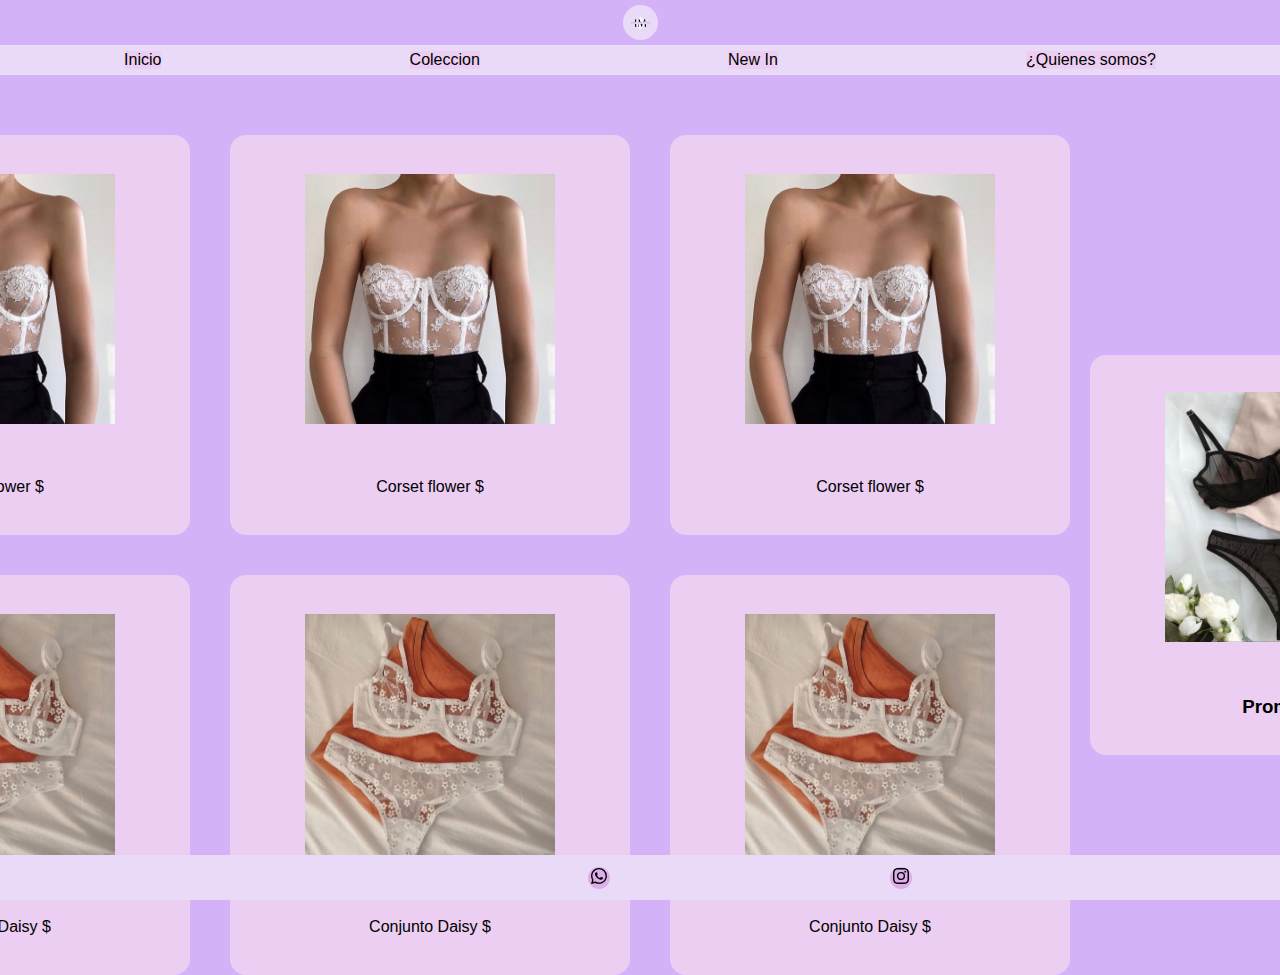
<file: pages/Coleccion.html>
<!DOCTYPE html>
<html lang="en">
<head>
    <meta charset="UTF-8">
    <meta http-equiv="X-UA-Compatible" content="IE=edge">
    <meta name="viewport" content="width=device-width, initial-scale=1.0">
    <!-- css -->
    <link rel="stylesheet" href="../../flexbox-grid/style.css">
    <title>Collecion</title>
</head>
<body>
    <!-- comienzo del header -->
    <header>
        <nav>
            <!-- logo -->
            <div class="caja-logo">
                <a class="logo" href="../../flexbox-grid/index.html">
                    <img class="img-logo" src="../../imagenes/logo.png" alt="Logo">
                </a>
            </div>
                <ul class="caja-nav">
                    <li class="nav">
                        <a class="link-nav" href="../../flexbox-grid/index.html">Inicio</a>
                    </li>
                    <li class="nav">
                        <a class="link-nav" href="#">Coleccion</a>
                    </li> 
                    <li class="nav">
                        <a class="link-nav" href="../../flexbox-grid/pages/Newin.html">New In</a>
                    </li>
                    <li class="nav">
                        <a class="link-nav" href="../../flexbox-grid/pages/quienessomos.html">¿Quienes somos?</a>
                    </li>
                </ul>          
        </nav>
    </header>
    <!-- fin del header -->
    <!-- comienzo del main -->
    <main>
        <section>
            <div class="contenedor">
                <div class="columna1">
                    <div class="uno">

                        <div class="card">
                            <img class="img" src="../../imagenes/corset-flower.jpeg" alt="">
                            <p> Corset flower $</p>
                        </div>

                        <div class="card">
                            <img class="img" src= "../../imagenes/corset-flower.jpeg" alt="">
                            <p>Corset flower $ </p>
                        </div>

                        <div class="card">
                            <img class="img" src= "../../imagenes/corset-flower.jpeg" alt="">
                            <p> Corset flower $ </p>
                        </div>

                    </div>
                    
                    <div class="uno">
                        <div class="card">
                            <img class="img" src="../../imagenes/conjunto-daisy.jpg "alt="">
                            <p> Conjunto Daisy $ </p>
                        </div>

                        <div class="card">
                            <img class="img" src= "../../imagenes/conjunto-daisy.jpg " alt="">
                            <p> Conjunto Daisy $</p>
                        </div>

                        <div class="card">
                            <img class="img" src= "../../imagenes/conjunto-daisy.jpg " alt="">
                            <p>Conjunto Daisy $</p>
                        </div>

                    </div>      
                </div> 

                <div class="columna2">
                    <div class="promo-card card">
                        <img class="img" src="../../imagenes/conjunto-anastasia.jpeg" alt="">
                        <h3> Promo 2x1 </h3>
                    </div>
                </div>    

            </div>
        </section>
    </main>
    <!-- fin del main -->

    <!-- comienzo del footer -->
    <footer>
        <div class="conteiner-redes">
            <ul class="caja-redes">
                <li class="redes pulse">
                    <a  href="https://web.whatsapp.com/"target="_blank">
                        <img src="../../imagenes/whatsapp.svg" alt="Whatsapp">
                    </a>
                </li>
                <li class="redes pulse">
                    <a  href="https://www.instagram.com/?hl=es"target="_blank">
                        <img src="../../imagenes/instagram.svg" alt="Instagram">
                    </a>
                </li>
            </ul>
        </div>
    </footer>    
    <!-- fin del footer -->
</body>
</html>
</file>
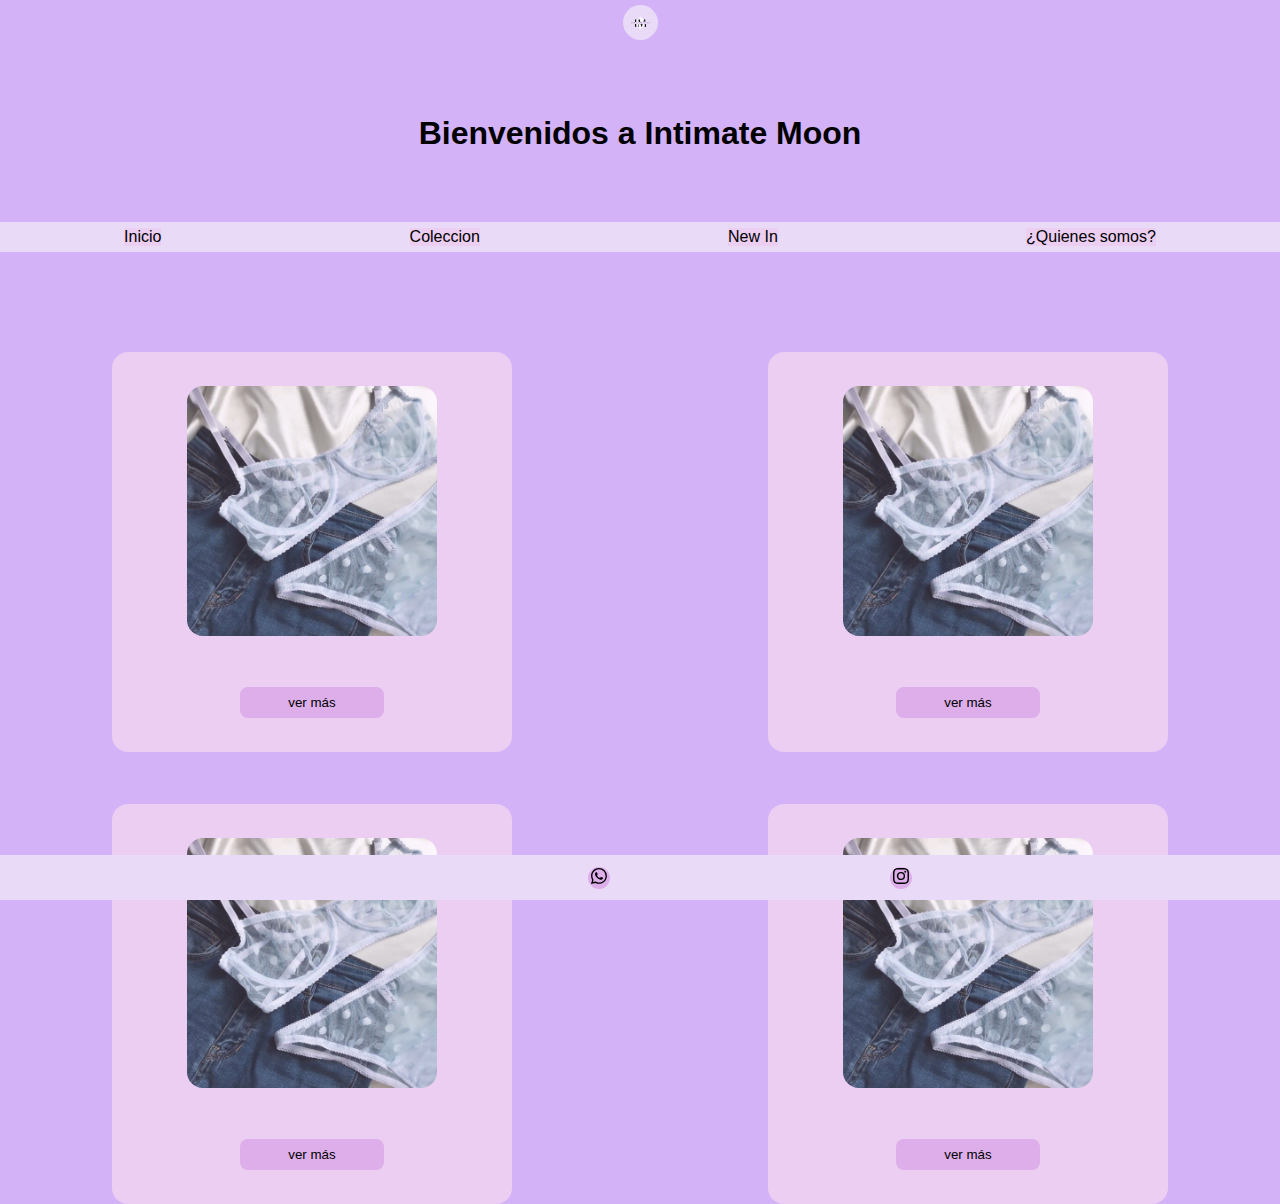
<file: pages/Newin.html>
<!DOCTYPE html>
<html lang="en">
<head>
    <meta charset="UTF-8">
    <meta http-equiv="X-UA-Compatible" content="IE=edge">
    <meta name="viewport" content="width=device-width, initial-scale=1.0">
    <!-- css -->
    <link rel="stylesheet" href="../../flexbox-grid/style.css">
    <title>New In</title>
</head>
<body>
    <!-- comienzo del header -->
    <header>
        <!-- logo -->
        <div  class="caja-logo">
            <a class="logo" href="../../flexbox-grid/index.html">
                <img class="img-logo" src="../../imagenes/logo.png" alt="Logo">
            </a>
        </div>
        <div class="titulo-h1">
            <h1 class="titulo">Bienvenidos a Intimate Moon </h1>
        </div>

        <nav>
            <ul class="caja-nav">
                <li class="nav">
                    <a class="link-nav" href="../../flexbox-grid/index.html">Inicio</a>
                </li>
                <li class="nav">
                <a class="link-nav" href="../../flexbox-grid/pages/Coleccion.html">Coleccion</a>
                </li>
                <li class="nav">
                    <a class="link-nav" href="#">New In</a>
                </li>
                <li class="nav">
                    <a  class="link-nav"href="../../flexbox-grid/pages/quienessomos.html">¿Quienes somos?</a>
                </li>
            </ul>    
        </nav>
    </header>
    <!-- fin del header -->
    <!-- main -->
    <main>

        <section>

            <div class="container">

                <div class="card">
                    <img class="img img-newin" src="../../imagenes/conjunto-debora.jpg" alt="">
                    <button class="boton">ver más</button>
                </div>
                
                <div class="card">
                    <img class="img img-newin" src="../../imagenes/conjunto-debora.jpg" alt="">
                    <button class="boton">ver más</button>
                </div>

                <div class="card">
                    <img class="img img-newin" src="../../imagenes/conjunto-debora.jpg" alt="">
                    <button class="boton">ver más</button>
                </div>

                <div class="card">
                    <img class="img img-newin" src="../../imagenes/conjunto-debora.jpg"alt="">
                    <button class="boton">ver más</button>
                </div>

            </div>

        </section>
    </main>
    <!-- fin del main -->
    
    <!-- comienzo del footer -->
    <footer>
        <div class="conteiner-redes">
            <ul class="caja-redes">
                <li class="redes pulse">
                    <a  href="https://web.whatsapp.com/"target="_blank">
                        <img src="../../imagenes/whatsapp.svg" alt="Whatsapp">
                    </a>
                </li>
                <li class="redes pulse">
                    <a  href="https://www.instagram.com/?hl=es"target="_blank">
                        <img src="../../imagenes/instagram.svg" alt="Instagram">
                    </a>
                </li>
            </ul>
        </div>
    </footer>    
    <!-- fin del footer -->
</body>
</html>
</file>
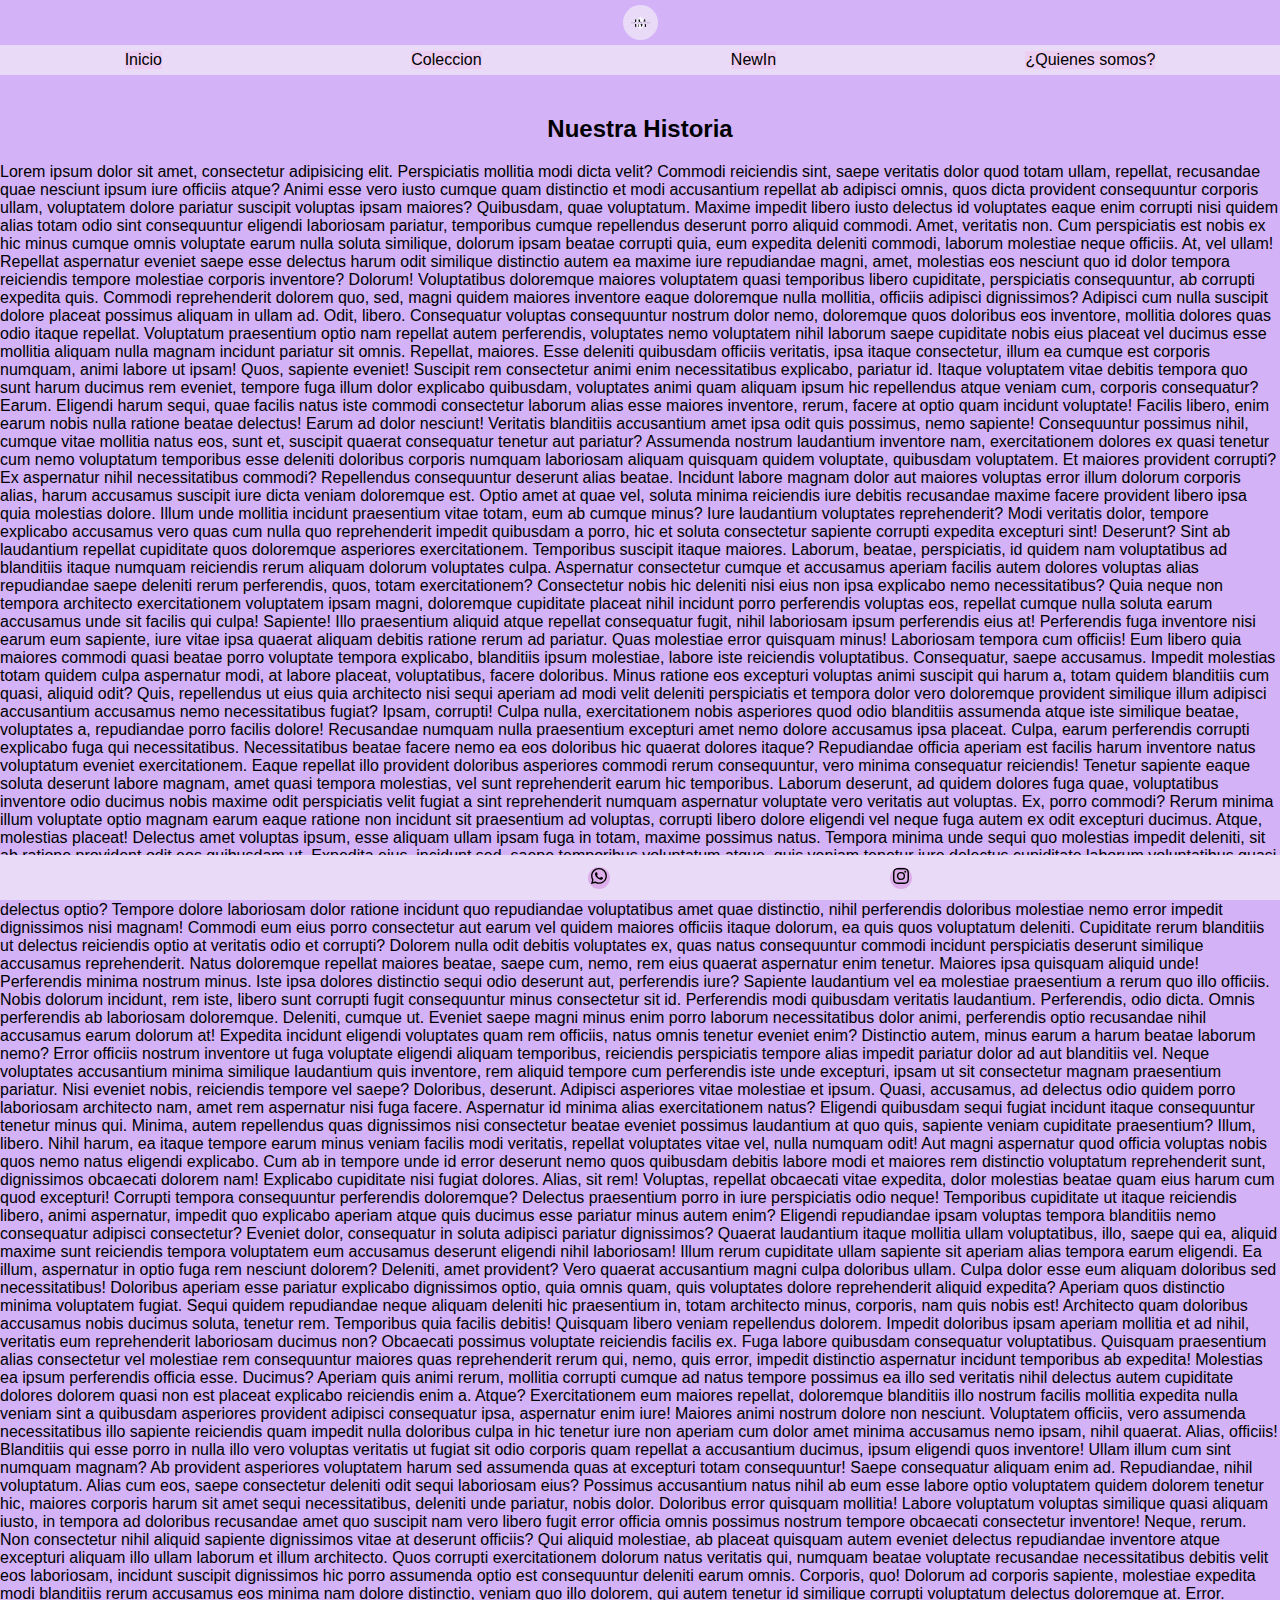
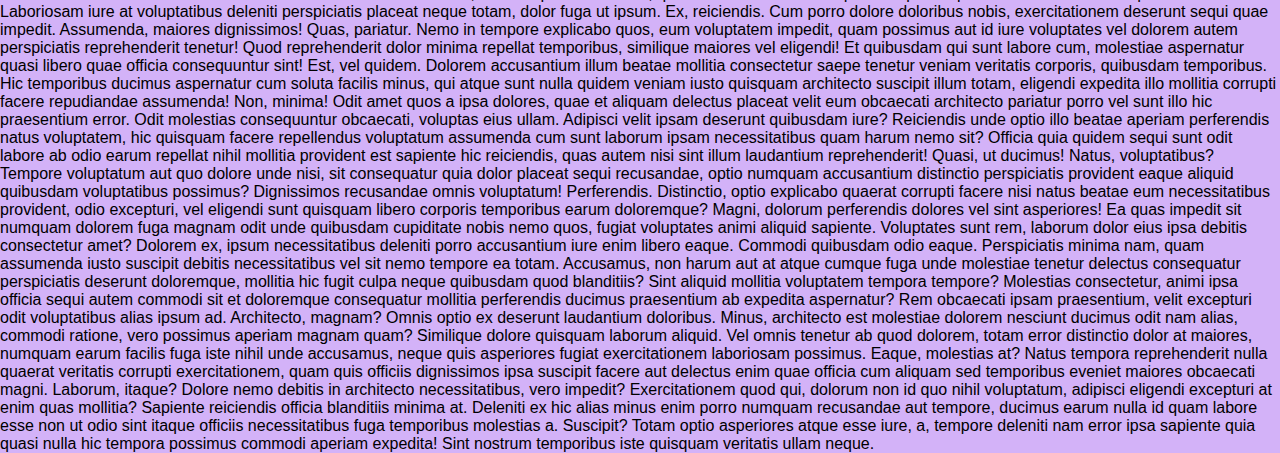
<file: pages/quienessomos.html>
<!DOCTYPE html>
<html lang="en">
<head>
    <meta charset="UTF-8">
    <meta http-equiv="X-UA-Compatible" content="IE=edge">
    <meta name="viewport" content="width=device-width, initial-scale=1.0">
    <!-- css -->
    <link rel="stylesheet" href="../../flexbox-grid/style.css">
    <!-- animaciones bibloteca -->
    <link
    rel="stylesheet"
    href="https://cdnjs.cloudflare.com/ajax/libs/animate.css/4.1.1/animate.min.css"/>
    <title>¿Quienes somos?</title>
</head>
<body>
    <!-- comienzo del header -->
    <header>
        <nav>
            <!-- logo -->
            <div class="caja-logo">
                <a class="logo" href="../../flexbox-grid/index.html">
                    <img class="img-logo" src="../../imagenes/logo.png" alt="Logo">
                </a>
            </div>
            <ul class="caja-nav">
                <li class="nav">
                    <a class="link-nav" href="../../flexbox-grid/index.html">Inicio</a>
                </li>
                <li class="nav">
                <a class="link-nav" href="../../flexbox-grid/pages/Coleccion.html">Coleccion</a>
                </li>
                <li class="nav">
                    <a class="link-nav" href="../../flexbox-grid/pages/Newin.html">NewIn</a>
                </li>
                <li class="nav">
                    <a class="link-nav" href="#">¿Quienes somos?</a>
                </li>
            </ul>        
        </nav>
    </header>
    <!-- fin del header -->

    <!-- comienzo del main -->
    <main>
        <h2 class="titulo-h2 animate__animated animate__flash">Nuestra Historia</h2>
        <div>
        Lorem ipsum dolor sit amet, consectetur adipisicing elit. Perspiciatis mollitia modi dicta velit? Commodi reiciendis sint, saepe veritatis dolor quod totam ullam, repellat, recusandae quae nesciunt ipsum iure officiis atque?
        Animi esse vero iusto cumque quam distinctio et modi accusantium repellat ab adipisci omnis, quos dicta provident consequuntur corporis ullam, voluptatem dolore pariatur suscipit voluptas ipsam maiores? Quibusdam, quae voluptatum.
        Maxime impedit libero iusto delectus id voluptates eaque enim corrupti nisi quidem alias totam odio sint consequuntur eligendi laboriosam pariatur, temporibus cumque repellendus deserunt porro aliquid commodi. Amet, veritatis non.
        Cum perspiciatis est nobis ex hic minus cumque omnis voluptate earum nulla soluta similique, dolorum ipsam beatae corrupti quia, eum expedita deleniti commodi, laborum molestiae neque officiis. At, vel ullam!
        Repellat aspernatur eveniet saepe esse delectus harum odit similique distinctio autem ea maxime iure repudiandae magni, amet, molestias eos nesciunt quo id dolor tempora reiciendis tempore molestiae corporis inventore? Dolorum!
        Voluptatibus doloremque maiores voluptatem quasi temporibus libero cupiditate, perspiciatis consequuntur, ab corrupti expedita quis. Commodi reprehenderit dolorem quo, sed, magni quidem maiores inventore eaque doloremque nulla mollitia, officiis adipisci dignissimos?
        Adipisci cum nulla suscipit dolore placeat possimus aliquam in ullam ad. Odit, libero. Consequatur voluptas consequuntur nostrum dolor nemo, doloremque quos doloribus eos inventore, mollitia dolores quas odio itaque repellat.
        Voluptatum praesentium optio nam repellat autem perferendis, voluptates nemo voluptatem nihil laborum saepe cupiditate nobis eius placeat vel ducimus esse mollitia aliquam nulla magnam incidunt pariatur sit omnis. Repellat, maiores.
        Esse deleniti quibusdam officiis veritatis, ipsa itaque consectetur, illum ea cumque est corporis numquam, animi labore ut ipsam! Quos, sapiente eveniet! Suscipit rem consectetur animi enim necessitatibus explicabo, pariatur id.
        Itaque voluptatem vitae debitis tempora quo sunt harum ducimus rem eveniet, tempore fuga illum dolor explicabo quibusdam, voluptates animi quam aliquam ipsum hic repellendus atque veniam cum, corporis consequatur? Earum.
        Eligendi harum sequi, quae facilis natus iste commodi consectetur laborum alias esse maiores inventore, rerum, facere at optio quam incidunt voluptate! Facilis libero, enim earum nobis nulla ratione beatae delectus!
        Earum ad dolor nesciunt! Veritatis blanditiis accusantium amet ipsa odit quis possimus, nemo sapiente! Consequuntur possimus nihil, cumque vitae mollitia natus eos, sunt et, suscipit quaerat consequatur tenetur aut pariatur?
        Assumenda nostrum laudantium inventore nam, exercitationem dolores ex quasi tenetur cum nemo voluptatum temporibus esse deleniti doloribus corporis numquam laboriosam aliquam quisquam quidem voluptate, quibusdam voluptatem. Et maiores provident corrupti?
        Ex aspernatur nihil necessitatibus commodi? Repellendus consequuntur deserunt alias beatae. Incidunt labore magnam dolor aut maiores voluptas error illum dolorum corporis alias, harum accusamus suscipit iure dicta veniam doloremque est.
        Optio amet at quae vel, soluta minima reiciendis iure debitis recusandae maxime facere provident libero ipsa quia molestias dolore. Illum unde mollitia incidunt praesentium vitae totam, eum ab cumque minus?
        Iure laudantium voluptates reprehenderit? Modi veritatis dolor, tempore explicabo accusamus vero quas cum nulla quo reprehenderit impedit quibusdam a porro, hic et soluta consectetur sapiente corrupti expedita excepturi sint! Deserunt?
        Sint ab laudantium repellat cupiditate quos doloremque asperiores exercitationem. Temporibus suscipit itaque maiores. Laborum, beatae, perspiciatis, id quidem nam voluptatibus ad blanditiis itaque numquam reiciendis rerum aliquam dolorum voluptates culpa.
        Aspernatur consectetur cumque et accusamus aperiam facilis autem dolores voluptas alias repudiandae saepe deleniti rerum perferendis, quos, totam exercitationem? Consectetur nobis hic deleniti nisi eius non ipsa explicabo nemo necessitatibus?
        Quia neque non tempora architecto exercitationem voluptatem ipsam magni, doloremque cupiditate placeat nihil incidunt porro perferendis voluptas eos, repellat cumque nulla soluta earum accusamus unde sit facilis qui culpa! Sapiente!
        Illo praesentium aliquid atque repellat consequatur fugit, nihil laboriosam ipsum perferendis eius at! Perferendis fuga inventore nisi earum eum sapiente, iure vitae ipsa quaerat aliquam debitis ratione rerum ad pariatur.
        Quas molestiae error quisquam minus! Laboriosam tempora cum officiis! Eum libero quia maiores commodi quasi beatae porro voluptate tempora explicabo, blanditiis ipsum molestiae, labore iste reiciendis voluptatibus. Consequatur, saepe accusamus.
        Impedit molestias totam quidem culpa aspernatur modi, at labore placeat, voluptatibus, facere doloribus. Minus ratione eos excepturi voluptas animi suscipit qui harum a, totam quidem blanditiis cum quasi, aliquid odit?
        Quis, repellendus ut eius quia architecto nisi sequi aperiam ad modi velit deleniti perspiciatis et tempora dolor vero doloremque provident similique illum adipisci accusantium accusamus nemo necessitatibus fugiat? Ipsam, corrupti!
        Culpa nulla, exercitationem nobis asperiores quod odio blanditiis assumenda atque iste similique beatae, voluptates a, repudiandae porro facilis dolore! Recusandae numquam nulla praesentium excepturi amet nemo dolore accusamus ipsa placeat.
        Culpa, earum perferendis corrupti explicabo fuga qui necessitatibus. Necessitatibus beatae facere nemo ea eos doloribus hic quaerat dolores itaque? Repudiandae officia aperiam est facilis harum inventore natus voluptatum eveniet exercitationem.
        Eaque repellat illo provident doloribus asperiores commodi rerum consequuntur, vero minima consequatur reiciendis! Tenetur sapiente eaque soluta deserunt labore magnam, amet quasi tempora molestias, vel sunt reprehenderit earum hic temporibus.
        Laborum deserunt, ad quidem dolores fuga quae, voluptatibus inventore odio ducimus nobis maxime odit perspiciatis velit fugiat a sint reprehenderit numquam aspernatur voluptate vero veritatis aut voluptas. Ex, porro commodi?
        Rerum minima illum voluptate optio magnam earum eaque ratione non incidunt sit praesentium ad voluptas, corrupti libero dolore eligendi vel neque fuga autem ex odit excepturi ducimus. Atque, molestias placeat!
        Delectus amet voluptas ipsum, esse aliquam ullam ipsam fuga in totam, maxime possimus natus. Tempora minima unde sequi quo molestias impedit deleniti, sit ab ratione provident odit eos quibusdam ut.
        Expedita eius, incidunt sed, saepe temporibus voluptatum atque, quis veniam tenetur iure delectus cupiditate laborum voluptatibus quasi officia ipsa asperiores dolorum sequi iste! Hic nostrum, exercitationem ipsam commodi totam sint.
        Vel quas earum omnis ut aut maiores, officia voluptas ullam alias ipsam inventore doloremque, fuga in minus aspernatur. Eaque quae minus neque eos doloremque blanditiis aperiam distinctio debitis pariatur omnis.
        Perferendis facilis ratione minima illum unde delectus optio? Tempore dolore laboriosam dolor ratione incidunt quo repudiandae voluptatibus amet quae distinctio, nihil perferendis doloribus molestiae nemo error impedit dignissimos nisi magnam!
        Commodi eum eius porro consectetur aut earum vel quidem maiores officiis itaque dolorum, ea quis quos voluptatum deleniti. Cupiditate rerum blanditiis ut delectus reiciendis optio at veritatis odio et corrupti?
        Dolorem nulla odit debitis voluptates ex, quas natus consequuntur commodi incidunt perspiciatis deserunt similique accusamus reprehenderit. Natus doloremque repellat maiores beatae, saepe cum, nemo, rem eius quaerat aspernatur enim tenetur.
        Maiores ipsa quisquam aliquid unde! Perferendis minima nostrum minus. Iste ipsa dolores distinctio sequi odio deserunt aut, perferendis iure? Sapiente laudantium vel ea molestiae praesentium a rerum quo illo officiis.
        Nobis dolorum incidunt, rem iste, libero sunt corrupti fugit consequuntur minus consectetur sit id. Perferendis modi quibusdam veritatis laudantium. Perferendis, odio dicta. Omnis perferendis ab laboriosam doloremque. Deleniti, cumque ut.
        Eveniet saepe magni minus enim porro laborum necessitatibus dolor animi, perferendis optio recusandae nihil accusamus earum dolorum at! Expedita incidunt eligendi voluptates quam rem officiis, natus omnis tenetur eveniet enim?
        Distinctio autem, minus earum a harum beatae laborum nemo? Error officiis nostrum inventore ut fuga voluptate eligendi aliquam temporibus, reiciendis perspiciatis tempore alias impedit pariatur dolor ad aut blanditiis vel.
        Neque voluptates accusantium minima similique laudantium quis inventore, rem aliquid tempore cum perferendis iste unde excepturi, ipsam ut sit consectetur magnam praesentium pariatur. Nisi eveniet nobis, reiciendis tempore vel saepe?
        Doloribus, deserunt. Adipisci asperiores vitae molestiae et ipsum. Quasi, accusamus, ad delectus odio quidem porro laboriosam architecto nam, amet rem aspernatur nisi fuga facere. Aspernatur id minima alias exercitationem natus?
        Eligendi quibusdam sequi fugiat incidunt itaque consequuntur tenetur minus qui. Minima, autem repellendus quas dignissimos nisi consectetur beatae eveniet possimus laudantium at quo quis, sapiente veniam cupiditate praesentium? Illum, libero.
        Nihil harum, ea itaque tempore earum minus veniam facilis modi veritatis, repellat voluptates vitae vel, nulla numquam odit! Aut magni aspernatur quod officia voluptas nobis quos nemo natus eligendi explicabo.
        Cum ab in tempore unde id error deserunt nemo quos quibusdam debitis labore modi et maiores rem distinctio voluptatum reprehenderit sunt, dignissimos obcaecati dolorem nam! Explicabo cupiditate nisi fugiat dolores.
        Alias, sit rem! Voluptas, repellat obcaecati vitae expedita, dolor molestias beatae quam eius harum cum quod excepturi! Corrupti tempora consequuntur perferendis doloremque? Delectus praesentium porro in iure perspiciatis odio neque!
        Temporibus cupiditate ut itaque reiciendis libero, animi aspernatur, impedit quo explicabo aperiam atque quis ducimus esse pariatur minus autem enim? Eligendi repudiandae ipsam voluptas tempora blanditiis nemo consequatur adipisci consectetur?
        Eveniet dolor, consequatur in soluta adipisci pariatur dignissimos? Quaerat laudantium itaque mollitia ullam voluptatibus, illo, saepe qui ea, aliquid maxime sunt reiciendis tempora voluptatem eum accusamus deserunt eligendi nihil laboriosam!
        Illum rerum cupiditate ullam sapiente sit aperiam alias tempora earum eligendi. Ea illum, aspernatur in optio fuga rem nesciunt dolorem? Deleniti, amet provident? Vero quaerat accusantium magni culpa doloribus ullam.
        Culpa dolor esse eum aliquam doloribus sed necessitatibus! Doloribus aperiam esse pariatur explicabo dignissimos optio, quia omnis quam, quis voluptates dolore reprehenderit aliquid expedita? Aperiam quos distinctio minima voluptatem fugiat.
        Sequi quidem repudiandae neque aliquam deleniti hic praesentium in, totam architecto minus, corporis, nam quis nobis est! Architecto quam doloribus accusamus nobis ducimus soluta, tenetur rem. Temporibus quia facilis debitis!
        Quisquam libero veniam repellendus dolorem. Impedit doloribus ipsam aperiam mollitia et ad nihil, veritatis eum reprehenderit laboriosam ducimus non? Obcaecati possimus voluptate reiciendis facilis ex. Fuga labore quibusdam consequatur voluptatibus.
        Quisquam praesentium alias consectetur vel molestiae rem consequuntur maiores quas reprehenderit rerum qui, nemo, quis error, impedit distinctio aspernatur incidunt temporibus ab expedita! Molestias ea ipsum perferendis officia esse. Ducimus?
        Aperiam quis animi rerum, mollitia corrupti cumque ad natus tempore possimus ea illo sed veritatis nihil delectus autem cupiditate dolores dolorem quasi non est placeat explicabo reiciendis enim a. Atque?
        Exercitationem eum maiores repellat, doloremque blanditiis illo nostrum facilis mollitia expedita nulla veniam sint a quibusdam asperiores provident adipisci consequatur ipsa, aspernatur enim iure! Maiores animi nostrum dolore non nesciunt.
        Voluptatem officiis, vero assumenda necessitatibus illo sapiente reiciendis quam impedit nulla doloribus culpa in hic tenetur iure non aperiam cum dolor amet minima accusamus nemo ipsam, nihil quaerat. Alias, officiis!
        Blanditiis qui esse porro in nulla illo vero voluptas veritatis ut fugiat sit odio corporis quam repellat a accusantium ducimus, ipsum eligendi quos inventore! Ullam illum cum sint numquam magnam?
        Ab provident asperiores voluptatem harum sed assumenda quas at excepturi totam consequuntur! Saepe consequatur aliquam enim ad. Repudiandae, nihil voluptatum. Alias cum eos, saepe consectetur deleniti odit sequi laboriosam eius?
        Possimus accusantium natus nihil ab eum esse labore optio voluptatem quidem dolorem tenetur hic, maiores corporis harum sit amet sequi necessitatibus, deleniti unde pariatur, nobis dolor. Doloribus error quisquam mollitia!
        Labore voluptatum voluptas similique quasi aliquam iusto, in tempora ad doloribus recusandae amet quo suscipit nam vero libero fugit error officia omnis possimus nostrum tempore obcaecati consectetur inventore! Neque, rerum.
        Non consectetur nihil aliquid sapiente dignissimos vitae at deserunt officiis? Qui aliquid molestiae, ab placeat quisquam autem eveniet delectus repudiandae inventore atque excepturi aliquam illo ullam laborum et illum architecto.
        Quos corrupti exercitationem dolorum natus veritatis qui, numquam beatae voluptate recusandae necessitatibus debitis velit eos laboriosam, incidunt suscipit dignissimos hic porro assumenda optio est consequuntur deleniti earum omnis. Corporis, quo!
        Dolorum ad corporis sapiente, molestiae expedita modi blanditiis rerum accusamus eos minima nam dolore distinctio, veniam quo illo dolorem, qui autem tenetur id similique corrupti voluptatum delectus doloremque at. Error.
        Laboriosam iure at voluptatibus deleniti perspiciatis placeat neque totam, dolor fuga ut ipsum. Ex, reiciendis. Cum porro dolore doloribus nobis, exercitationem deserunt sequi quae impedit. Assumenda, maiores dignissimos! Quas, pariatur.
        Nemo in tempore explicabo quos, eum voluptatem impedit, quam possimus aut id iure voluptates vel dolorem autem perspiciatis reprehenderit tenetur! Quod reprehenderit dolor minima repellat temporibus, similique maiores vel eligendi!
        Et quibusdam qui sunt labore cum, molestiae aspernatur quasi libero quae officia consequuntur sint! Est, vel quidem. Dolorem accusantium illum beatae mollitia consectetur saepe tenetur veniam veritatis corporis, quibusdam temporibus.
        Hic temporibus ducimus aspernatur cum soluta facilis minus, qui atque sunt nulla quidem veniam iusto quisquam architecto suscipit illum totam, eligendi expedita illo mollitia corrupti facere repudiandae assumenda! Non, minima!
        Odit amet quos a ipsa dolores, quae et aliquam delectus placeat velit eum obcaecati architecto pariatur porro vel sunt illo hic praesentium error. Odit molestias consequuntur obcaecati, voluptas eius ullam.
        Adipisci velit ipsam deserunt quibusdam iure? Reiciendis unde optio illo beatae aperiam perferendis natus voluptatem, hic quisquam facere repellendus voluptatum assumenda cum sunt laborum ipsam necessitatibus quam harum nemo sit?
        Officia quia quidem sequi sunt odit labore ab odio earum repellat nihil mollitia provident est sapiente hic reiciendis, quas autem nisi sint illum laudantium reprehenderit! Quasi, ut ducimus! Natus, voluptatibus?
        Tempore voluptatum aut quo dolore unde nisi, sit consequatur quia dolor placeat sequi recusandae, optio numquam accusantium distinctio perspiciatis provident eaque aliquid quibusdam voluptatibus possimus? Dignissimos recusandae omnis voluptatum! Perferendis.
        Distinctio, optio explicabo quaerat corrupti facere nisi natus beatae eum necessitatibus provident, odio excepturi, vel eligendi sunt quisquam libero corporis temporibus earum doloremque? Magni, dolorum perferendis dolores vel sint asperiores!
        Ea quas impedit sit numquam dolorem fuga magnam odit unde quibusdam cupiditate nobis nemo quos, fugiat voluptates animi aliquid sapiente. Voluptates sunt rem, laborum dolor eius ipsa debitis consectetur amet?
        Dolorem ex, ipsum necessitatibus deleniti porro accusantium iure enim libero eaque. Commodi quibusdam odio eaque. Perspiciatis minima nam, quam assumenda iusto suscipit debitis necessitatibus vel sit nemo tempore ea totam.
        Accusamus, non harum aut at atque cumque fuga unde molestiae tenetur delectus consequatur perspiciatis deserunt doloremque, mollitia hic fugit culpa neque quibusdam quod blanditiis? Sint aliquid mollitia voluptatem tempora tempore?
        Molestias consectetur, animi ipsa officia sequi autem commodi sit et doloremque consequatur mollitia perferendis ducimus praesentium ab expedita aspernatur? Rem obcaecati ipsam praesentium, velit excepturi odit voluptatibus alias ipsum ad.
        Architecto, magnam? Omnis optio ex deserunt laudantium doloribus. Minus, architecto est molestiae dolorem nesciunt ducimus odit nam alias, commodi ratione, vero possimus aperiam magnam quam? Similique dolore quisquam laborum aliquid.
        Vel omnis tenetur ab quod dolorem, totam error distinctio dolor at maiores, numquam earum facilis fuga iste nihil unde accusamus, neque quis asperiores fugiat exercitationem laboriosam possimus. Eaque, molestias at?
        Natus tempora reprehenderit nulla quaerat veritatis corrupti exercitationem, quam quis officiis dignissimos ipsa suscipit facere aut delectus enim quae officia cum aliquam sed temporibus eveniet maiores obcaecati magni. Laborum, itaque?
        Dolore nemo debitis in architecto necessitatibus, vero impedit? Exercitationem quod qui, dolorum non id quo nihil voluptatum, adipisci eligendi excepturi at enim quas mollitia? Sapiente reiciendis officia blanditiis minima at.
        Deleniti ex hic alias minus enim porro numquam recusandae aut tempore, ducimus earum nulla id quam labore esse non ut odio sint itaque officiis necessitatibus fuga temporibus molestias a. Suscipit?
        Totam optio asperiores atque esse iure, a, tempore deleniti nam error ipsa sapiente quia quasi nulla hic tempora possimus commodi aperiam expedita! Sint nostrum temporibus iste quisquam veritatis ullam neque.
        </div>
    </main>
    <!-- fin del main  -->
    
    <!-- footer -->
    <footer>
        <div class="conteiner-redes">
            <ul class="caja-redes">
                <li class="redes pulse">
                    <a  href="https://web.whatsapp.com/"target="_blank">
                        <img src="../../imagenes/whatsapp.svg" alt="Whatsapp">
                    </a>
                </li>
                <li class="redes pulse">
                    <a  href="https://www.instagram.com/?hl=es"target="_blank">
                        <img src="../../imagenes/instagram.svg" alt="Instagram">
                    </a>
                </li>
            </ul>
        </div>
    </footer>    
    <!-- fin del footer -->
</body>
</html>
</file>
<file: flexbox-grid/style.css>
*{
    margin: 0;
    padding: 0;
    box-sizing: border-box;
}
body {
    background-color: #D3B2F8;
    margin: 0;
    padding: 0;
    font-family: Verdana, Geneva, Tahoma, sans-serif;
}

/* logo */
.caja-logo {
    width: 980px;
    height: 45px;
    margin: auto;
    display: flex;
    justify-content: space-around;
    align-items: center;
}

.logo {
    border-radius: 50%;
    width: 35px;
    height: 35px;
}

.img-logo{
    border-radius: 50%;
    width: 35px;
}
/* logo */


/* nav animacion y transicion */
.nav{
    display:inline-block;
    /* margin:0.4em;  padding:1em; */
    cursor:pointer;
    background:#EBCEF2;  color:#fff;
}
.nav:hover{
    animation: pulse 0.3s linear 1;
}

@keyframes nav{
    50%  {transform: scale(0.8);}
}
/* nav animacion y transicion */


/* header */
header {
    margin-bottom: 40px;
}

.titulo-h1 {
    display: flex;
    justify-content: space-around;
    align-items: center;
    margin: 70px 50px;
    font-family: 'Trebuchet MS', 'Lucida Sans Unicode', 'Lucida Grande', 'Lucida Sans', Arial, sans-serif;
}

.titulo-h2 {
    display: flex;
    justify-content: center;
    margin-bottom: 20px;
}
.caja-nav {
    display: flex;
    justify-content: space-around;
    background-color: #E9DBF8;
    height: 30px;
    align-items: center;
}

.nav {
    list-style-type: none;
    text-decoration: none;


}

.link-nav{
    text-decoration: none;
    color: #000;

}

/* fin header */

/* main */ 

/* animacion y transicion cards 1 */
.card{
    display:block;
    margin:20px auto 0px;
    height: 300px;
    width:auto;
    animation: 3s infinite alternate floating;
}
.shadow{
    height:2px;
    display:block;
    margin:15px auto;
    animation: 3s infinite alternate shadow;
}

@keyframes floating {
    0% {
    transform: translatey(0px);
    }
    50% {
    transform: translatey(-10px);
    }
    100% {
    transform: translatey(0px);
    }
}
@keyframes shadow {
    0% { 
    width:180px;
    box-shadow:0px 10px 8px rgba(0,0,0,.8);
    }
    50% {
    width:150px;
    box-shadow:0px 10px 8px rgba(0,0,0,.5);
    }
    100% {
    width:180px;
    box-shadow:0px 10px 8px rgba(0,0,0,.8);
    }
}
/* animacion y transicion cards 1 */

.contenedor{
    display: flex;
    gap: 20px;
    margin-top: 30px;
    justify-content: center;

}
.columna1{
    display: flex;
    flex-direction: column;
    gap: 20px;
    
}
.columna2{
    display: flex;
    justify-content: center;
    align-items:center;
}

.uno{
    display: flex;
    gap: 40px;
    
}

.img{
    width: 250px;
    height: 250px; 
}


.promo-card{
    background-color: #D3B2F8;
    width: 400px;
    height: 400px;
    background-color: #EBCEF2;
    border-radius: 1rem;
    display: flex;
    flex-direction: column;
    justify-content: space-evenly;
    align-items: center;
    gap: 1rem;
}

/* animacion y transicion cards 2  */

.img{
    animation: fadeIn 5s;
    -webkit-animation: fadeIn 5s;
    -moz-animation: fadeIn 5s;
    -o-animation: fadeIn 5s;
    -ms-animation: fadeIn 5s;
}
@keyframes fadeIn {
    0% {opacity:0;}
    100% {opacity:1;}
}
/* animacion y transicion cards 2 */
.container{
    display: grid;
    grid-template-columns: repeat(2, 1fr);
    grid-template-rows:repeat(2, 1fr) ;
    grid-gap: 2rem;
    height: 720px;
    width: 1280px;
    margin: auto;
    align-items: center;
    justify-items: center;
    margin-top: 5rem;
    margin-bottom: 5rem;
}

.card {
    width: 400px;
    height: 400px;
    background-color: #EBCEF2;
    border-radius: 1rem;
    display: flex;
    flex-direction: column;
    justify-content: space-evenly;
    align-items: center;
    gap: 1rem;
}

.card:hover {
    box-shadow: rgba(255, 255, 255, 0.1) 0px 1px 1px 0px inset, rgba(50, 50, 93, 0.25) 0px 50px 100px -20px, rgba(0, 0, 0, 0.3) 0px 30px 60px -30px;
}

.img-newin {
    border-radius: 1rem;
    opacity: 80%;
}

.boton {
    padding: 0.5rem 3rem;
    background-color: #DDAEEA;
    border: none;
    border-radius: 0.5rem;
    cursor: pointer;
}

.boton:hover {
    box-shadow: rgba(0, 0, 0, 0.35) 0px 5px 15px;

}

.container-inicio {
    display: grid;
    grid-template-rows: repeat(1,1fr);
    grid-template-columns: repeat(3,1fr);
    grid-gap: 1rem;
    width: 1280px;
    height: 720px;
    justify-items: center;
    align-items: center;
    margin: auto;
}

.card-inicio {
    background-size: cover;
    background-repeat: no-repeat;
    background-color: #000;
    background-image: linear-gradient(rgba(0,0,0,0.445), rgba(0,0,0,0.411)), url(../imagenes/conjunto-sally.jpg);
    display: flex;
    justify-content: flex-start;
    padding: 2rem;
    cursor: pointer;
}

.title-card-inicio {
    font-size: 28px;
    color: #fff;
}

/* fin del main */

/* footer */

footer {
    background-color: #E9DBF8;
    width: 100%;
    position:fixed;
    bottom: 0%;
    width: 1500px;
    height: 45px;
    
}

.container-redes{
    display: flex;
    width: 1500px;
    height: 45px;
    margin:auto;
} 
.caja-redes{
    width: 1500px;
    height: 45px;
    display: flex;
    justify-content:center; 
    align-items: center; 
    gap: 80px;  
}
.icon {
    background-color:#DDAEEA;
    border-radius: 50%;
}

.redes {
    list-style-type: none;
    border-radius: 50%;
    display: flex;
    align-items: center;
    justify-content: center;
}



/* animacion y transicion cards footer */
.pulse {
    margin:100px;
    width: 22px;
    height: 22px;
    border-radius: 50%;
    background:#DDAEEA;
    cursor: pointer;
    box-shadow: 0 0 0 rgba(200, 123, 228, 0.4);
    animation: pulse 2s infinite;
}.pulse:hover {
    animation: none;
}

@keyframes pulse {
    0% {
    -webkit-box-shadow: 0 0 0 0 rgba(204, 44, 183, 0.4);
    }
    70% {
        -webkit-box-shadow: 0 0 0 10px #b72ccc00;
    }
    100% {
        -webkit-box-shadow: 0 0 0 0 rgba(199, 65, 188, 0);
    }
}
/* animacion y transicion cards footer */

/* fin del footer */
</file>
